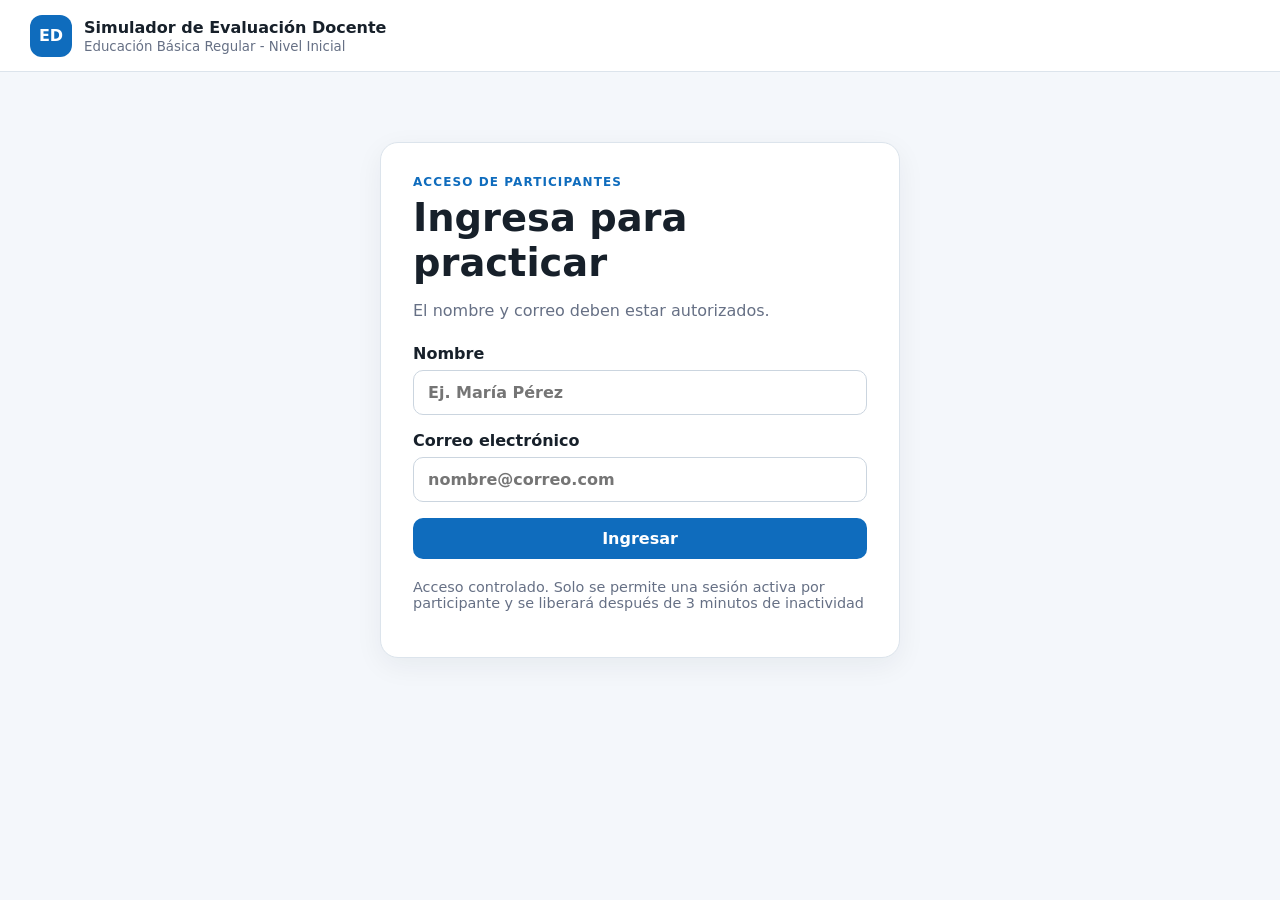
<file: index.html>
<!doctype html>
<html lang="es">
<head>
  <meta charset="utf-8" />
  <meta name="viewport" content="width=device-width, initial-scale=1" />
  <meta name="theme-color" content="#0f6cbd" />
  <title>Simulador de Evaluación Docente - Nivel Inicial</title>
  <link rel="stylesheet" href="styles.css" />
</head>
<body>
  <header class="topbar">
    <div class="brand"><span class="brand-mark">ED</span><div><strong>Simulador de Evaluación Docente</strong><small>Educación Básica Regular - Nivel Inicial</small></div></div>
    <div id="userChip" class="user-chip hidden"></div>
  </header>

  <div id="connectionWarning" class="connection-warning hidden">Hay problemas de conexión con el control de sesión. Verifica tu Internet.</div>

  <main class="shell">
    <section id="loginView" class="view card narrow">
      <div class="eyebrow">Acceso de participantes</div>
      <h1>Ingresa para practicar</h1>
      <p class="muted">El nombre y correo deben estar autorizados.</p>
      <form id="loginForm" class="form-grid">
        <label>Nombre<input id="nameInput" autocomplete="name" required placeholder="Ej. María Pérez" /></label>
        <label>Correo electrónico<input id="emailInput" type="email" autocomplete="email" required placeholder="nombre@correo.com" /></label>
        <button id="loginSubmit" class="btn primary" type="submit">Ingresar</button>
      </form>
      <p id="loginError" class="error hidden"></p>
      <p class="demo-note">Acceso controlado. Solo se permite una sesión activa por participante y se liberará después de 3 minutos de inactividad</p>
    </section>

    <section id="homeView" class="view hidden">
      <div class="hero card">
        <div><div class="eyebrow">Simulador de Ascenso - EBR Inicial</div><h1>¿Qué evaluación deseas practicar?</h1><p class="muted">Cada simulacro contiene 60 preguntas con alternativas A, B y C. El modo Evaluación usa un temporizador de 90 minutos.</p></div>
        <button id="logoutBtn" class="btn ghost">Cerrar sesión</button>
      </div>
      <div class="announcement card"><strong>🎁 Gracias por adquirir tu acceso.</strong><span>Ya tienes disponibles los simulacros 2023 y 2025 (formas 01 y 02).</span></div>
      <div class="bank-toolbar card"><div><h2>Simulacros disponibles</h2><p class="muted">Elige un cuadernillo y luego selecciona Repaso o Evaluación.</p></div><label class="scale-label">Escala de referencia<select id="scaleSelect"><option value="2">Segunda - 36 aciertos</option><option value="3">Tercera - 38 aciertos</option><option value="4">Cuarta - 40 aciertos</option><option value="5">Quinta - 42 aciertos</option><option value="6">Sexta - 44 aciertos</option><option value="7">Séptima - 46 aciertos</option><option value="8">Octava - 46 aciertos</option></select></label></div>
      <div id="bankGrid" class="bank-grid"></div>
      <div class="card history"><div class="section-head"><h2>Mis últimos intentos</h2><button id="clearHistory" class="btn text">Borrar historial local</button></div><div id="historyList" class="muted">Aún no hay intentos guardados en este dispositivo.</div></div>
    </section>

    <section id="quizView" class="view hidden">
      <div class="quiz-toolbar card">
        <button id="backHome" class="btn ghost">← Salir</button>
        <div><strong id="modeTitle"></strong><small id="progressText"></small></div>
        <div id="timerBox" class="timer hidden">⏱ <span id="timer">90:00</span></div>
      </div>
      <div class="quiz-layout">
        <aside class="palette card"><div class="section-head"><strong>Preguntas</strong><span id="answeredCount" class="pill"></span></div><div id="paletteGrid" class="palette-grid"></div></aside>
        <section class="question-card card">
          <div class="question-head"><span id="questionNumber" class="question-number"></span><button id="zoomBtn" class="btn text">Ampliar imagen</button></div>
          <img id="questionImage" class="question-image" alt="Pregunta del cuadernillo" />
          <fieldset id="answerOptions" class="answers"><legend>Selecciona una alternativa</legend>
            <label><input type="radio" name="answer" value="A" /><span><b>A</b></span></label>
            <label><input type="radio" name="answer" value="B" /><span><b>B</b></span></label>
            <label><input type="radio" name="answer" value="C" /><span><b>C</b></span></label>
          </fieldset>
          <div id="reviewFeedback" class="feedback hidden"></div>
          <div class="nav-row"><button id="prevBtn" class="btn ghost">← Anterior</button><button id="checkBtn" class="btn secondary hidden">Comprobar</button><button id="nextBtn" class="btn primary">Siguiente →</button></div>
          <button id="finishBtn" class="btn danger wide hidden">Finalizar evaluación</button>
        </section>
      </div>
    </section>

    <section id="resultView" class="view hidden">
      <div class="card results">
        <div class="eyebrow">Resultado</div><h1 id="resultTitle">Evaluación finalizada</h1>
        <div class="score-ring"><strong id="scorePct">0%</strong><span id="scoreRaw">0 / 60</span></div>
        <div class="stat-grid"><div><strong id="correctStat">0</strong><span>Correctas</span></div><div><strong id="incorrectStat">0</strong><span>Incorrectas</span></div><div><strong id="blankStat">0</strong><span>Sin responder</span></div><div><strong id="timeStat">00:00</strong><span>Tiempo usado</span></div></div>
        <div id="scaleResult" class="scale-result"></div>
        <div class="result-actions"><button id="reviewResultsBtn" class="btn secondary">Revisar respuestas</button><button id="retryBtn" class="btn primary">Realizar otro intento</button><button id="exportBtn" class="btn ghost">Exportar resultado CSV</button></div>
      </div>
    </section>
  </main>

  <dialog id="imageDialog"><button id="closeDialog" class="dialog-close">✕</button><img id="dialogImage" alt="Pregunta ampliada" /></dialog>
  <script src="data/questions.js"></script><script src="data/questions-2025-a01.js"></script><script src="data/questions-2025-a02.js"></script><script src="data/banks.js"></script><script src="data/supabase-config.js"></script><script src="app.js"></script>
</body>
</html>
</file>
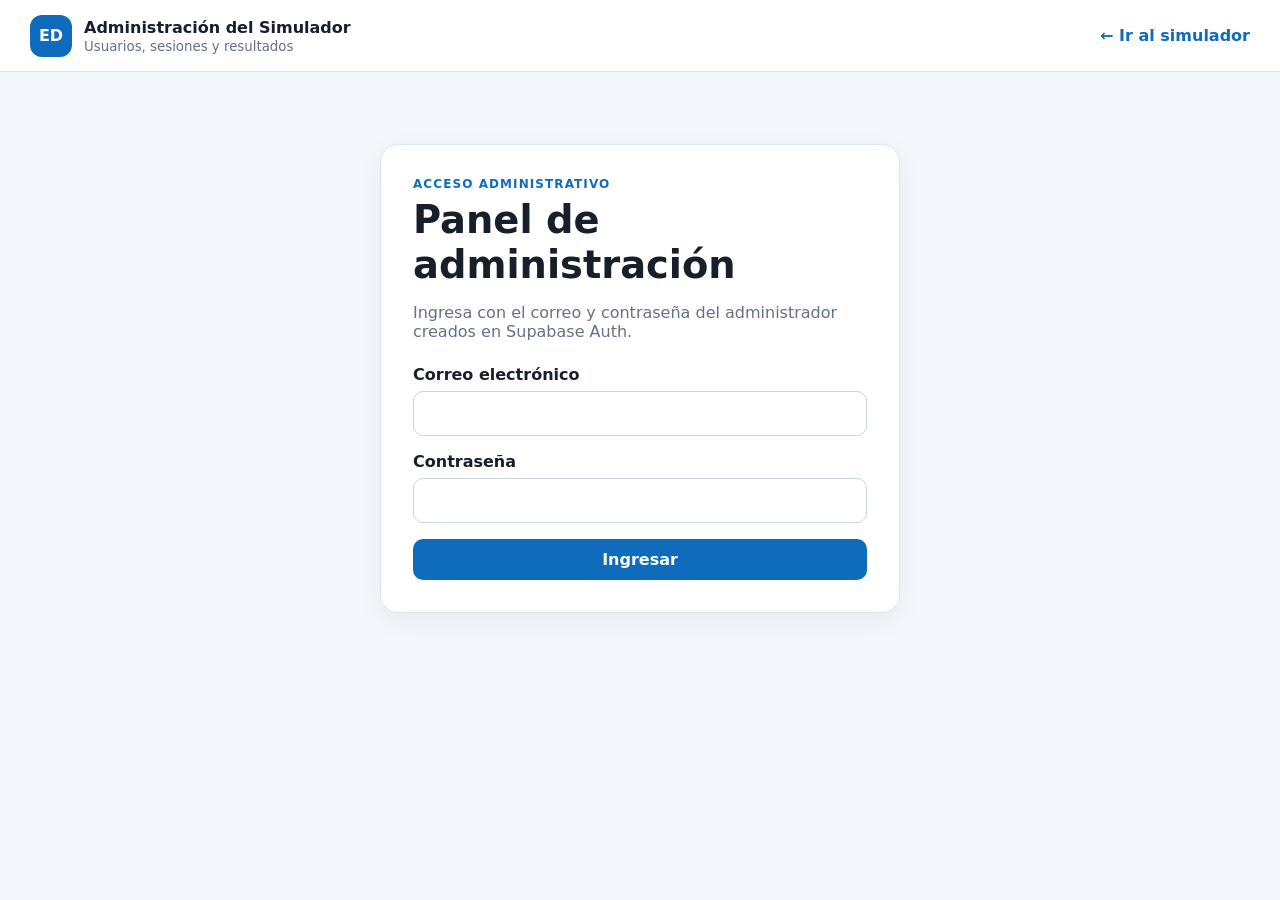
<file: admin.html>
<!doctype html>
<html lang="es">
<head>
  <meta charset="utf-8" />
  <meta name="viewport" content="width=device-width, initial-scale=1" />
  <meta name="theme-color" content="#0f6cbd" />
  <title>Administración - Simulador de Evaluación Docente</title>
  <link rel="stylesheet" href="styles.css" />
  <link rel="stylesheet" href="admin.css" />
</head>
<body>
  <header class="topbar">
    <div class="brand"><span class="brand-mark">ED</span><div><strong>Administración del Simulador</strong><small>Usuarios, sesiones y resultados</small></div></div>
    <a class="admin-back" href="index.html">← Ir al simulador</a>
  </header>

  <main class="shell admin-shell">
    <section id="adminLogin" class="card narrow admin-login-card">
      <div class="eyebrow">Acceso administrativo</div>
      <h1>Panel de administración</h1>
      <p class="muted">Ingresa con el correo y contraseña del administrador creados en Supabase Auth.</p>
      <form id="adminLoginForm" class="form-grid">
        <label>Correo electrónico<input id="adminEmail" type="email" autocomplete="username" required /></label>
        <label>Contraseña<input id="adminPassword" type="password" autocomplete="current-password" required /></label>
        <button id="adminLoginBtn" class="btn primary" type="submit">Ingresar</button>
      </form>
      <p id="adminLoginError" class="error hidden"></p>
    </section>

    <section id="adminPanel" class="hidden">
      <div class="admin-title card">
        <div><div class="eyebrow">Panel administrativo</div><h1>Control del simulador</h1><p id="adminIdentity" class="muted"></p></div>
        <div class="admin-title-actions"><button id="refreshAdmin" class="btn ghost">Actualizar</button><button id="adminLogoutBtn" class="btn danger">Cerrar sesión</button></div>
      </div>

      <div class="dashboard-grid">
        <article class="metric card"><span>Usuarios registrados</span><strong id="mUsers">—</strong></article>
        <article class="metric card"><span>Conectados ahora</span><strong id="mOnline">—</strong></article>
        <article class="metric card"><span>Evaluaciones realizadas</span><strong id="mResults">—</strong></article>
        <article class="metric card"><span>Promedio general</span><strong id="mAverage">—</strong></article>
      </div>

      <section class="card admin-section">
        <div class="section-head admin-section-head"><div><h2>Participantes</h2><p class="muted">Registra, edita, habilita o libera sesiones.</p></div><button id="newUserBtn" class="btn primary">+ Agregar usuario</button></div>
        <div class="admin-tools"><input id="userSearch" placeholder="Buscar por nombre o correo" /><button id="searchBtn" class="btn secondary">Buscar</button></div>
        <div id="adminMessage" class="admin-message hidden"></div>
        <div class="table-wrap"><table class="admin-table"><thead><tr><th>Nombre</th><th>Correo</th><th>Estado</th><th>Sesión</th><th>Intentos</th><th>Mejor</th><th>Último</th><th>Acciones</th></tr></thead><tbody id="usersBody"></tbody></table></div>
      </section>

      <section class="card admin-section">
        <div class="section-head admin-section-head"><div><h2>Resultados recientes</h2><p class="muted">Últimos resultados guardados en Supabase.</p></div><button id="allResultsBtn" class="btn ghost">Ver todos</button></div>
        <div id="resultsTitle" class="result-filter-title">Todos los participantes</div>
        <div class="table-wrap"><table class="admin-table"><thead><tr><th>Fecha</th><th>Participante</th><th>Simulacro</th><th>Modalidad</th><th>Puntaje</th><th>%</th><th>Tiempo</th><th>Escala</th></tr></thead><tbody id="resultsBody"></tbody></table></div>
      </section>
    </section>
  </main>

  <dialog id="userDialog" class="admin-dialog">
    <form id="userForm" method="dialog">
      <div class="dialog-header"><div><div class="eyebrow">Participante</div><h2 id="userDialogTitle">Nuevo usuario</h2></div><button id="closeUserDialog" class="dialog-x" type="button">✕</button></div>
      <input id="editUserId" type="hidden" />
      <label>Nombre completo<input id="editName" required maxlength="150" /></label>
      <label>Correo electrónico<input id="editEmail" type="email" required maxlength="200" /></label>
      <label class="switch-row"><input id="editActive" type="checkbox" checked /> Usuario habilitado</label>
      <p id="userFormError" class="error hidden"></p>
      <div class="dialog-actions"><button type="button" id="cancelUser" class="btn ghost">Cancelar</button><button id="saveUserBtn" type="submit" class="btn primary">Guardar</button></div>
    </form>
  </dialog>

  <script src="data/supabase-config.js"></script>
  <script src="admin.js"></script>
</body>
</html>
</file>
<file: styles.css>
:root{font-family:Inter,system-ui,-apple-system,"Segoe UI",Roboto,Arial,sans-serif;color:#17202a;background:#f4f7fb;--blue:#0f6cbd;--blue2:#0b5ca5;--border:#dce4ec;--muted:#667085;--good:#137333;--bad:#b42318;--warn:#9a6700}*{box-sizing:border-box}body{margin:0;min-height:100vh}.topbar{height:72px;background:white;border-bottom:1px solid var(--border);display:flex;align-items:center;justify-content:space-between;padding:0 max(18px,calc((100vw - 1220px)/2));position:sticky;top:0;z-index:20}.brand{display:flex;gap:12px;align-items:center}.brand-mark{width:42px;height:42px;border-radius:12px;background:var(--blue);color:#fff;display:grid;place-items:center;font-weight:800}.brand strong,.brand small{display:block}.brand small{color:var(--muted);margin-top:2px}.shell{max-width:1220px;margin:28px auto;padding:0 18px 50px}.card{background:#fff;border:1px solid var(--border);border-radius:18px;box-shadow:0 8px 28px rgba(15,35,55,.06)}.narrow{max-width:520px;margin:70px auto;padding:32px}.eyebrow{text-transform:uppercase;letter-spacing:.09em;font-size:.75rem;font-weight:800;color:var(--blue)}h1{font-size:clamp(1.7rem,3vw,2.5rem);margin:.35rem 0 .7rem}h2{margin:.25rem 0 .5rem}.muted{color:var(--muted)}.hidden{display:none!important}.form-grid{display:grid;gap:16px;margin-top:24px}.form-grid label,.scale-label{display:grid;gap:7px;font-weight:650}input,select{width:100%;padding:12px 14px;border:1px solid #cbd5df;border-radius:10px;font:inherit;background:#fff}.btn{border:0;border-radius:10px;padding:11px 16px;font:inherit;font-weight:750;cursor:pointer}.btn:disabled{opacity:.45;cursor:not-allowed}.primary{background:var(--blue);color:#fff}.primary:hover{background:var(--blue2)}.secondary{background:#e8f2fc;color:#084f8c}.ghost{background:#fff;border:1px solid var(--border);color:#344054}.text{background:transparent;color:var(--blue);padding:6px 8px}.danger{background:#b42318;color:white}.wide{width:100%;margin-top:14px}.error{background:#fff1f0;color:#b42318;border:1px solid #ffd1cc;padding:12px;border-radius:10px}.demo-note{margin-top:20px;color:var(--muted);font-size:.9rem}.hero{padding:24px;display:flex;align-items:start;justify-content:space-between;gap:20px}.mode-grid{display:grid;grid-template-columns:repeat(2,minmax(0,1fr));gap:18px;margin:18px 0}.mode-card{padding:26px}.mode-icon{font-size:2.1rem}.mode-card ul{color:#475467;line-height:1.75;padding-left:20px}.mode-card .btn{width:100%;margin-top:14px}.history{padding:22px}.section-head{display:flex;justify-content:space-between;align-items:center;gap:12px}.section-head h2{margin:0}.user-chip{font-size:.9rem;padding:8px 12px;background:#eff6fc;border-radius:999px;color:#084f8c}.quiz-toolbar{padding:12px 14px;display:grid;grid-template-columns:1fr auto 1fr;align-items:center;gap:12px;margin-bottom:16px}.quiz-toolbar>div:nth-child(2){text-align:center}.quiz-toolbar small{display:block;color:var(--muted)}.timer{justify-self:end;font-weight:900;font-variant-numeric:tabular-nums;background:#fff5df;color:#8a5a00;padding:9px 12px;border-radius:10px}.timer.urgent{background:#fff0ee;color:#b42318}.quiz-layout{display:grid;grid-template-columns:250px minmax(0,1fr);gap:16px}.palette{padding:16px;align-self:start;position:sticky;top:88px}.pill{background:#eef2f6;color:#475467;padding:5px 9px;border-radius:99px;font-size:.8rem}.palette-grid{display:grid;grid-template-columns:repeat(5,1fr);gap:7px;margin-top:14px}.palette-grid button{aspect-ratio:1;border-radius:8px;border:1px solid var(--border);background:white;font-weight:700;cursor:pointer}.palette-grid button.active{outline:3px solid #9ecbf0;border-color:var(--blue)}.palette-grid button.answered{background:#e8f2fc;color:#084f8c;border-color:#9ecbf0}.palette-grid button.correct{background:#e8f5ec;color:#137333;border-color:#a8d5b5}.palette-grid button.wrong{background:#fff0ee;color:#b42318;border-color:#ffb8af}.question-card{padding:22px;min-width:0}.question-head{display:flex;justify-content:space-between;align-items:center}.question-number{font-weight:850;color:#344054}.question-image{width:100%;max-width:860px;display:block;margin:14px auto;background:#fff;border-radius:8px}.answers{border:0;padding:0;margin:18px 0;display:grid;grid-template-columns:repeat(3,1fr);gap:10px}.answers legend{font-weight:800;margin-bottom:10px}.answers label{cursor:pointer}.answers input{position:absolute;opacity:0;pointer-events:none}.answers span{display:flex;align-items:center;justify-content:center;border:2px solid var(--border);border-radius:12px;padding:13px;background:#fff}.answers input:checked+span{border-color:var(--blue);background:#edf6ff;color:#084f8c}.answers label.correct span{border-color:#75b889;background:#e8f5ec;color:#137333}.answers label.wrong span{border-color:#ef958b;background:#fff0ee;color:#b42318}.feedback{padding:12px 14px;border-radius:10px;margin-bottom:12px}.feedback.good{background:#e8f5ec;color:#137333}.feedback.bad{background:#fff0ee;color:#b42318}.nav-row{display:grid;grid-template-columns:1fr auto 1fr;gap:10px}.nav-row .primary{justify-self:stretch}.scale-label{margin-top:15px}.results{max-width:760px;margin:40px auto;padding:32px;text-align:center}.score-ring{width:180px;height:180px;border-radius:50%;border:16px solid #dceefa;margin:24px auto;display:grid;place-content:center}.score-ring strong{font-size:2.3rem}.score-ring span{color:var(--muted)}.stat-grid{display:grid;grid-template-columns:repeat(4,1fr);gap:10px}.stat-grid>div{padding:16px;background:#f8fafc;border-radius:12px}.stat-grid strong,.stat-grid span{display:block}.stat-grid strong{font-size:1.45rem}.stat-grid span{font-size:.85rem;color:var(--muted)}.scale-result{margin:18px 0;padding:14px;border-radius:12px;background:#f6f8fa}.result-actions{display:flex;flex-wrap:wrap;justify-content:center;gap:10px}dialog{border:0;border-radius:14px;padding:14px;max-width:min(96vw,1100px);max-height:94vh}dialog::backdrop{background:rgba(0,0,0,.65)}dialog img{max-width:100%;max-height:88vh}.dialog-close{float:right;border:0;background:#222;color:#fff;border-radius:999px;width:34px;height:34px;cursor:pointer}.attempt-row{display:grid;grid-template-columns:1.2fr .8fr .8fr .8fr;gap:8px;padding:10px 0;border-top:1px solid #eef2f6;font-size:.9rem}
@media(max-width:800px){.brand small{display:none}.shell{margin-top:16px}.narrow{margin:25px auto;padding:22px}.mode-grid{grid-template-columns:1fr}.quiz-toolbar{grid-template-columns:auto 1fr auto}.quiz-layout{grid-template-columns:1fr}.palette{position:static;order:2}.question-card{order:1;padding:14px}.palette-grid{grid-template-columns:repeat(10,1fr)}.answers{grid-template-columns:1fr 1fr 1fr}.stat-grid{grid-template-columns:repeat(2,1fr)}.hero{flex-direction:column}.attempt-row{grid-template-columns:1fr 1fr}.topbar{height:64px}.palette-grid button{font-size:.75rem}.question-image{margin-top:8px}}
@media(max-width:460px){.palette-grid{grid-template-columns:repeat(6,1fr)}.nav-row{grid-template-columns:1fr 1fr}.nav-row #checkBtn{grid-column:1/-1;grid-row:1}.brand strong{font-size:.92rem}.user-chip{display:none!important}}

.connection-warning{position:fixed;left:50%;top:80px;transform:translateX(-50%);z-index:50;background:#fff5df;color:#8a5a00;border:1px solid #f2cc7d;border-radius:10px;padding:10px 14px;box-shadow:0 6px 20px rgba(0,0,0,.12);font-weight:700;max-width:min(92vw,700px);text-align:center}

.announcement{margin:18px 0;padding:16px 20px;background:#fff8e7;border-color:#f2d28b;display:flex;gap:10px;align-items:flex-start}.announcement strong{color:#7a5200;white-space:nowrap}.announcement span{color:#654d1d}.bank-toolbar{padding:20px 24px;display:flex;justify-content:space-between;align-items:end;gap:18px;margin-bottom:18px}.bank-toolbar h2,.bank-toolbar p{margin:.1rem 0}.bank-toolbar .scale-label{min-width:240px}.bank-grid{display:grid;grid-template-columns:repeat(3,minmax(0,1fr));gap:18px;margin-bottom:18px}.bank-card{padding:24px;position:relative;overflow:hidden}.bank-year{position:absolute;right:16px;top:16px;background:#eef5fb;color:#0f6cbd;border-radius:999px;padding:5px 9px;font-weight:800;font-size:.8rem}.bank-card h2{margin-top:12px}.bank-code{font-weight:800;color:#475467}.bank-meta{display:flex;gap:8px;flex-wrap:wrap;margin:16px 0}.bank-meta span{background:#f4f6f8;border-radius:8px;padding:6px 8px;font-size:.84rem;color:#475467}.bank-actions{display:grid;grid-template-columns:1fr 1fr;gap:9px}.bank-actions .btn{width:100%}.quiz-bank-label{font-size:.78rem;color:#667085;font-weight:700}
@media(max-width:900px){.bank-grid{grid-template-columns:1fr 1fr}.announcement{flex-direction:column}.announcement strong{white-space:normal}}
@media(max-width:620px){.bank-grid{grid-template-columns:1fr}.bank-toolbar{align-items:stretch;flex-direction:column}.bank-toolbar .scale-label{min-width:0;width:100%}}
</file>
<file: admin.css>
.admin-shell{max-width:1280px}.admin-back{color:#0f6cbd;text-decoration:none;font-weight:700}.admin-login-card{margin-top:72px}.admin-title{display:flex;align-items:center;justify-content:space-between;gap:24px;margin-bottom:20px}.admin-title h1{margin:.2rem 0}.admin-title-actions{display:flex;gap:10px;flex-wrap:wrap}.dashboard-grid{display:grid;grid-template-columns:repeat(4,1fr);gap:16px;margin-bottom:20px}.metric{padding:22px}.metric span{display:block;color:#667085;font-weight:600;margin-bottom:6px}.metric strong{font-size:2rem}.admin-section{margin-bottom:20px}.admin-section-head{align-items:flex-end}.admin-section-head h2{margin:0 0 4px}.admin-section-head p{margin:0}.admin-tools{display:flex;gap:10px;margin:18px 0}.admin-tools input{flex:1;border:1px solid #ccd6e0;border-radius:10px;padding:11px 12px;font:inherit}.table-wrap{overflow:auto;border:1px solid #e4e9ef;border-radius:12px}.admin-table{border-collapse:collapse;width:100%;min-width:930px}.admin-table th,.admin-table td{padding:12px 10px;border-bottom:1px solid #e9edf2;text-align:left;vertical-align:middle}.admin-table th{background:#f7f9fb;font-size:.84rem;color:#475467;white-space:nowrap}.admin-table tbody tr:hover{background:#fbfdff}.status{display:inline-flex;align-items:center;gap:6px;padding:4px 8px;border-radius:999px;font-size:.82rem;font-weight:700}.status.on{background:#e7f6ec;color:#176b35}.status.off{background:#eef1f4;color:#52606d}.status.disabled{background:#fff0ee;color:#a52921}.row-actions{display:flex;gap:6px;flex-wrap:wrap}.mini-btn{border:1px solid #ccd6e0;background:#fff;border-radius:8px;padding:6px 8px;cursor:pointer;font-weight:600}.mini-btn:hover{background:#f3f7fa}.mini-btn.warn{color:#a52921}.admin-message{padding:10px 12px;border-radius:10px;margin-bottom:12px}.admin-message.good{background:#e7f6ec;color:#176b35}.admin-message.bad{background:#fff0ee;color:#a52921}.result-filter-title{font-weight:700;margin:12px 0}.admin-dialog{border:0;border-radius:16px;box-shadow:0 24px 80px #0003;width:min(520px,calc(100vw - 32px));padding:0}.admin-dialog::backdrop{background:#001b2e80}.admin-dialog form{padding:24px;display:grid;gap:15px}.admin-dialog label{display:grid;gap:6px;font-weight:700}.admin-dialog input[type=text],.admin-dialog input[type=email],.admin-dialog input:not([type]){border:1px solid #ccd6e0;border-radius:10px;padding:11px 12px;font:inherit}.dialog-header{display:flex;justify-content:space-between;align-items:flex-start}.dialog-header h2{margin:.2rem 0}.dialog-x{border:0;background:transparent;font-size:1.2rem;cursor:pointer}.dialog-actions{display:flex;justify-content:flex-end;gap:10px}.switch-row{display:flex!important;grid-template-columns:none!important;align-items:center;gap:8px!important}.muted-cell{color:#667085}.empty-row{text-align:center!important;color:#667085;padding:24px!important}
@media(max-width:900px){.dashboard-grid{grid-template-columns:repeat(2,1fr)}.admin-title{align-items:flex-start;flex-direction:column}.admin-section-head{align-items:flex-start;flex-direction:column;gap:12px}}
@media(max-width:560px){.dashboard-grid{grid-template-columns:1fr}.admin-tools{flex-direction:column}.topbar{gap:8px}.admin-back{font-size:.85rem}}
</file>
